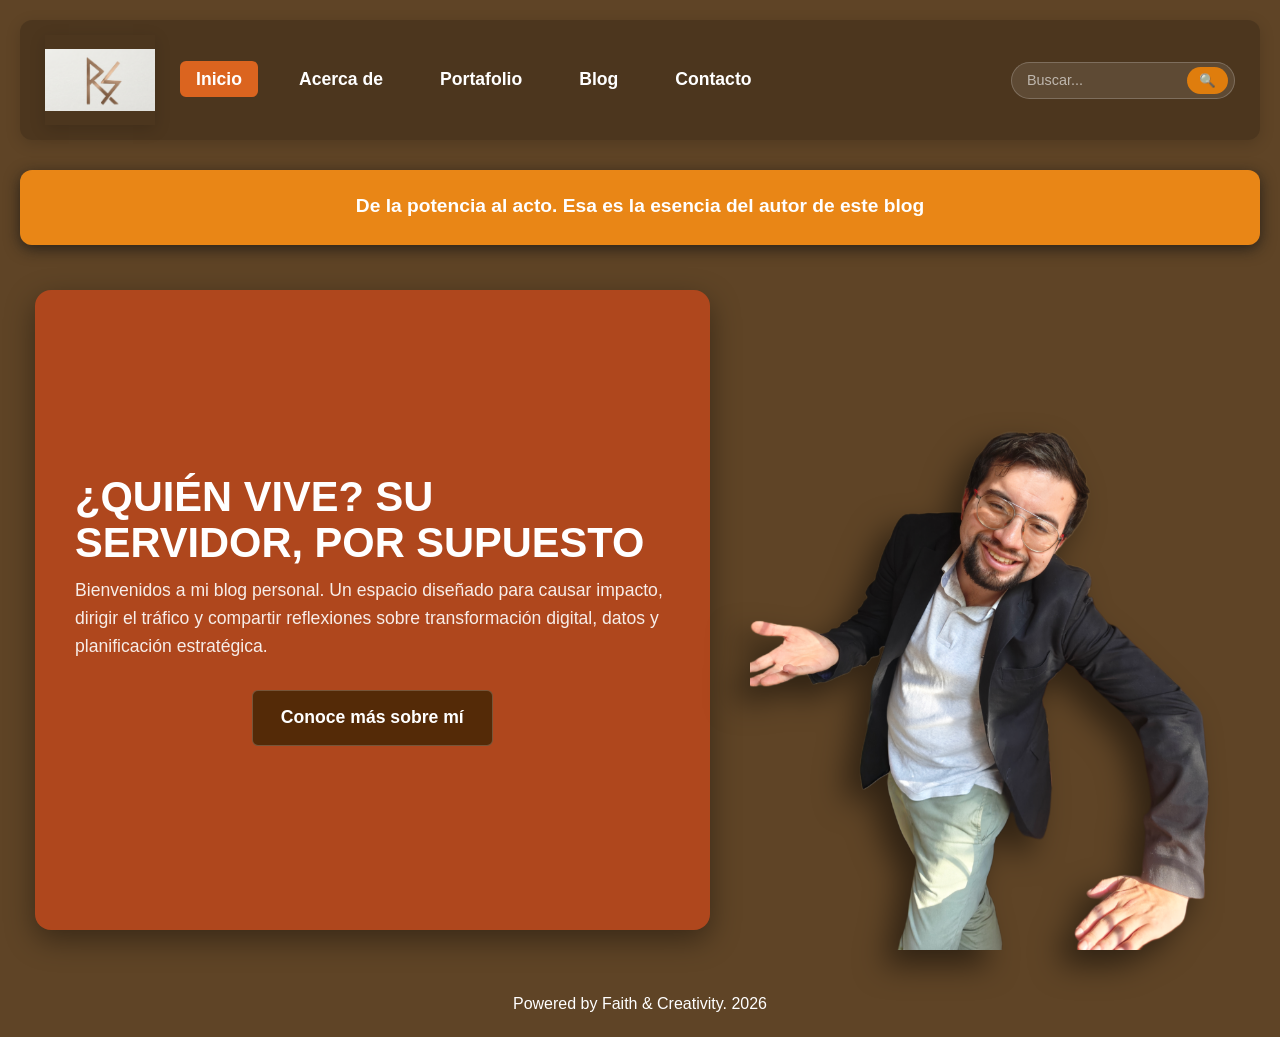
<file: index.html>
<!DOCTYPE html>
<html lang="es">
<head>
    <meta charset="UTF-8">
    <meta name="viewport" content="width=device-width, initial-scale=1.0">
    <title>Landing Page</title>
    <link rel="stylesheet" href="estilos.css">
</head>
<body>
<header class="main-header">
    <img src="imagenes/Imagen no guardada 1.jpg" alt="Logo de mi sitio" class="logo-img">
    
    <nav class="nav-bar">
        <button class="menu-toggle" aria-label="Abrir menú">☰</button>
        <div class="nav-overlay"></div>

        <ul class="nav-menu">
            <li class="close-menu-container">
                <button class="menu-close" aria-label="Cerrar menú">✕</button>
            </li>
            <li><a href="index.html" class="nav-link active">Inicio</a></li>
            <li><a href="acerca-de-mi.html" class="nav-link">Acerca de</a></li> 
            <li><a href="proyectos.html" class="nav-link">Portafolio</a></li> 
            <li><a href="blog.html" class="nav-link">Blog</a></li>
            <li><a href="contacto.html" class="nav-link">Contacto</a></li>
        </ul>   
    </nav>

    <form class="search-form" action="#" method="GET">
        <input type="text" placeholder="Buscar..." name="search" required>
        <button type="submit" aria-label="Buscar">🔍</button>
    </form>
</header>
<script>
    const menuToggle = document.querySelector('.menu-toggle');
    const menuClose = document.querySelector('.menu-close');
    const navMenu = document.querySelector('.nav-menu');
    const navOverlay = document.querySelector('.nav-overlay');

    // Función para abrir el menú
    menuToggle.addEventListener('click', () => {
        navMenu.classList.add('open');
        navOverlay.classList.add('open');
    });

    // Función para cerrar el menú
    const closeMenu = () => {
        navMenu.classList.remove('open');
        navOverlay.classList.remove('open');
    };

    menuClose.addEventListener('click', closeMenu);
    navOverlay.addEventListener('click', closeMenu); // Se cierra también si tocas fuera
</script>

<div class="banner-horizontal">
    <div class="banner-content">
        <h3>De la potencia al acto. Esa es la esencia del autor de este blog</h3>
    </div>
</div>

<main class="hero-section">
    <div class="hero-container">
        
        <div class="hero-text">
            <h1>¿QUIÉN VIVE? SU SERVIDOR, POR SUPUESTO</h1>
            <p>Bienvenidos a mi blog personal. Un espacio diseñado para causar impacto, dirigir el tráfico y compartir reflexiones sobre transformación digital, datos y planificación estratégica.</p> 
            <a href="acerca-de-mi.html" class="btn-cta">Conoce más sobre mí</a>
        </div>

        <div class="hero-image-wrapper">
            <img src="imagenes/Picsart_26-05-19_12-16-05-129.png" alt="Rafael Salazar saludando" class="hero-img">
        </div>

    </div>
</main>

<footer class="footer-description">
    Powered by Faith & Creativity. 2026
</footer>

</body>
</html>
</file>
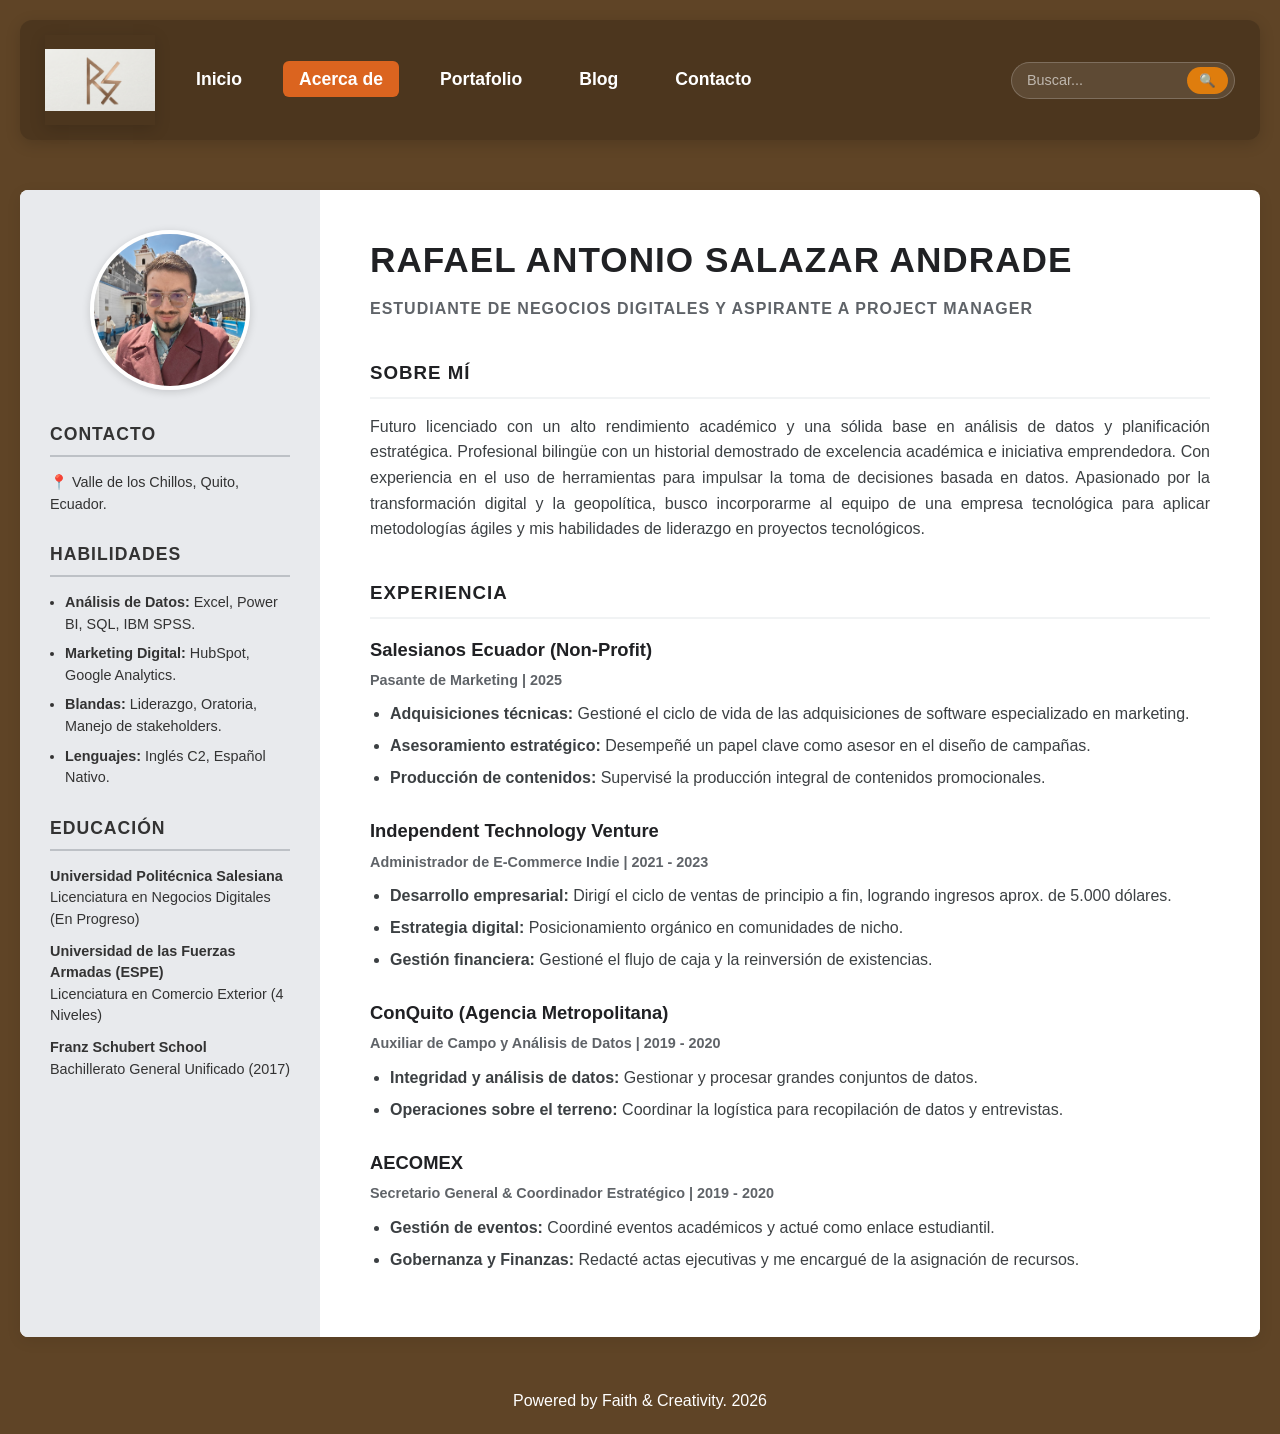
<file: acerca-de-mi.html>
<!DOCTYPE html>
<html lang="es">
<head>
  <meta charset="UTF-8">
  <meta name="viewport" content="width=device-width, initial-scale=1.0">
  <title>Acerca de | Mi Portafolio</title>
  <link rel="stylesheet" href="estilos.css">
</head>
<body>
  <header class="main-header">
    <img src="imagenes/Imagen no guardada 1.jpg" alt="Logo de mi sitio" class="logo-img">
    
    <nav class="nav-bar">
        <button class="menu-toggle" aria-label="Abrir menú">☰</button>
        <div class="nav-overlay"></div>

        <ul class="nav-menu">
            <li class="close-menu-container">
                <button class="menu-close" aria-label="Cerrar menú">✕</button>
            </li>
            <li><a href="index.html" class="nav-link">Inicio</a></li>
            <li><a href="acerca-de-mi.html" class="nav-link active">Acerca de</a></li> 
            <li><a href="proyectos.html" class="nav-link">Portafolio</a></li> 
            <li><a href="blog.html" class="nav-link">Blog</a></li>
            <li><a href="contacto.html" class="nav-link">Contacto</a></li>
        </ul>   
    </nav>

    <form class="search-form" action="#" method="GET">
        <input type="text" placeholder="Buscar..." name="search" required>
        <button type="submit" aria-label="Buscar">🔍</button>
    </form>
  </header>

  <main class="cv-container">
    
    <aside class="cv-sidebar">
      <img src="imagenes\mifoto.jpg" alt="Foto de Rafael" class="cv-photo">

      <div class="cv-sidebar-section">
        <h3>Contacto</h3>
        <p>📍 Valle de los Chillos, Quito, Ecuador.</p>
      </div>

      <div class="cv-sidebar-section">
        <h3>Habilidades</h3>
        <ul>
          <li><strong>Análisis de Datos:</strong> Excel, Power BI, SQL, IBM SPSS.</li>
          <li><strong>Marketing Digital:</strong> HubSpot, Google Analytics.</li>
          <li><strong>Blandas:</strong> Liderazgo, Oratoria, Manejo de stakeholders.</li>
          <li><strong>Lenguajes:</strong> Inglés C2, Español Nativo.</li>
        </ul>
      </div>

      <div class="cv-sidebar-section">
        <h3>Educación</h3>
        <p><strong>Universidad Politécnica Salesiana</strong><br>Licenciatura en Negocios Digitales (En Progreso)</p>
        <p><strong>Universidad de las Fuerzas Armadas (ESPE)</strong><br>Licenciatura en Comercio Exterior (4 Niveles)</p>
        <p><strong>Franz Schubert School</strong><br>Bachillerato General Unificado (2017)</p>
      </div>
    </aside>

    <section class="cv-main">
      <div class="cv-header-info">
        <h1>RAFAEL ANTONIO SALAZAR ANDRADE</h1>
        <h2>ESTUDIANTE DE NEGOCIOS DIGITALES Y ASPIRANTE A PROJECT MANAGER</h2>
      </div>

      <div class="cv-section">
        <h3>Sobre Mí</h3>
        <p>Futuro licenciado con un alto rendimiento académico y una sólida base en análisis de datos y planificación estratégica. Profesional bilingüe con un historial demostrado de excelencia académica e iniciativa emprendedora. Con experiencia en el uso de herramientas para impulsar la toma de decisiones basada en datos. Apasionado por la transformación digital y la geopolítica, busco incorporarme al equipo de una empresa tecnológica para aplicar metodologías ágiles y mis habilidades de liderazgo en proyectos tecnológicos.</p>
      </div>

      <div class="cv-section">
        <h3>Experiencia</h3>
        
        <div class="cv-job">
          <h4>Salesianos Ecuador (Non-Profit)</h4>
          <span>Pasante de Marketing | 2025</span>
          <ul>
            <li><strong>Adquisiciones técnicas:</strong> Gestioné el ciclo de vida de las adquisiciones de software especializado en marketing.</li>
            <li><strong>Asesoramiento estratégico:</strong> Desempeñé un papel clave como asesor en el diseño de campañas.</li>
            <li><strong>Producción de contenidos:</strong> Supervisé la producción integral de contenidos promocionales.</li>
          </ul>
        </div>

        <div class="cv-job">
          <h4>Independent Technology Venture</h4>
          <span>Administrador de E-Commerce Indie | 2021 - 2023</span>
          <ul>
            <li><strong>Desarrollo empresarial:</strong> Dirigí el ciclo de ventas de principio a fin, logrando ingresos aprox. de 5.000 dólares.</li>
            <li><strong>Estrategia digital:</strong> Posicionamiento orgánico en comunidades de nicho.</li>
            <li><strong>Gestión financiera:</strong> Gestioné el flujo de caja y la reinversión de existencias.</li>
          </ul>
        </div>

        <div class="cv-job">
          <h4>ConQuito (Agencia Metropolitana)</h4>
          <span>Auxiliar de Campo y Análisis de Datos | 2019 - 2020</span>
          <ul>
            <li><strong>Integridad y análisis de datos:</strong> Gestionar y procesar grandes conjuntos de datos.</li>
            <li><strong>Operaciones sobre el terreno:</strong> Coordinar la logística para recopilación de datos y entrevistas.</li>
          </ul>
        </div>

        <div class="cv-job">
          <h4>AECOMEX</h4>
          <span>Secretario General & Coordinador Estratégico | 2019 - 2020</span>
          <ul>
            <li><strong>Gestión de eventos:</strong> Coordiné eventos académicos y actué como enlace estudiantil.</li>
            <li><strong>Gobernanza y Finanzas:</strong> Redacté actas ejecutivas y me encargué de la asignación de recursos.</li>
          </ul>
        </div>
      </div>
    </section>
  </main>

  <script>
    const menuToggle = document.querySelector('.menu-toggle');
    const menuClose = document.querySelector('.menu-close');
    const navMenu = document.querySelector('.nav-menu');
    const navOverlay = document.querySelector('.nav-overlay');

    menuToggle.addEventListener('click', () => {
        navMenu.classList.add('open');
        navOverlay.classList.add('open');
    });

    const closeMenu = () => {
        navMenu.classList.remove('open');
        navOverlay.classList.remove('open');
    };

    menuClose.addEventListener('click', closeMenu);
    navOverlay.addEventListener('click', closeMenu);
  </script>
  <footer class="footer-description">
    Powered by Faith & Creativity. 2026
</footer>
</body>
</html>
</file>
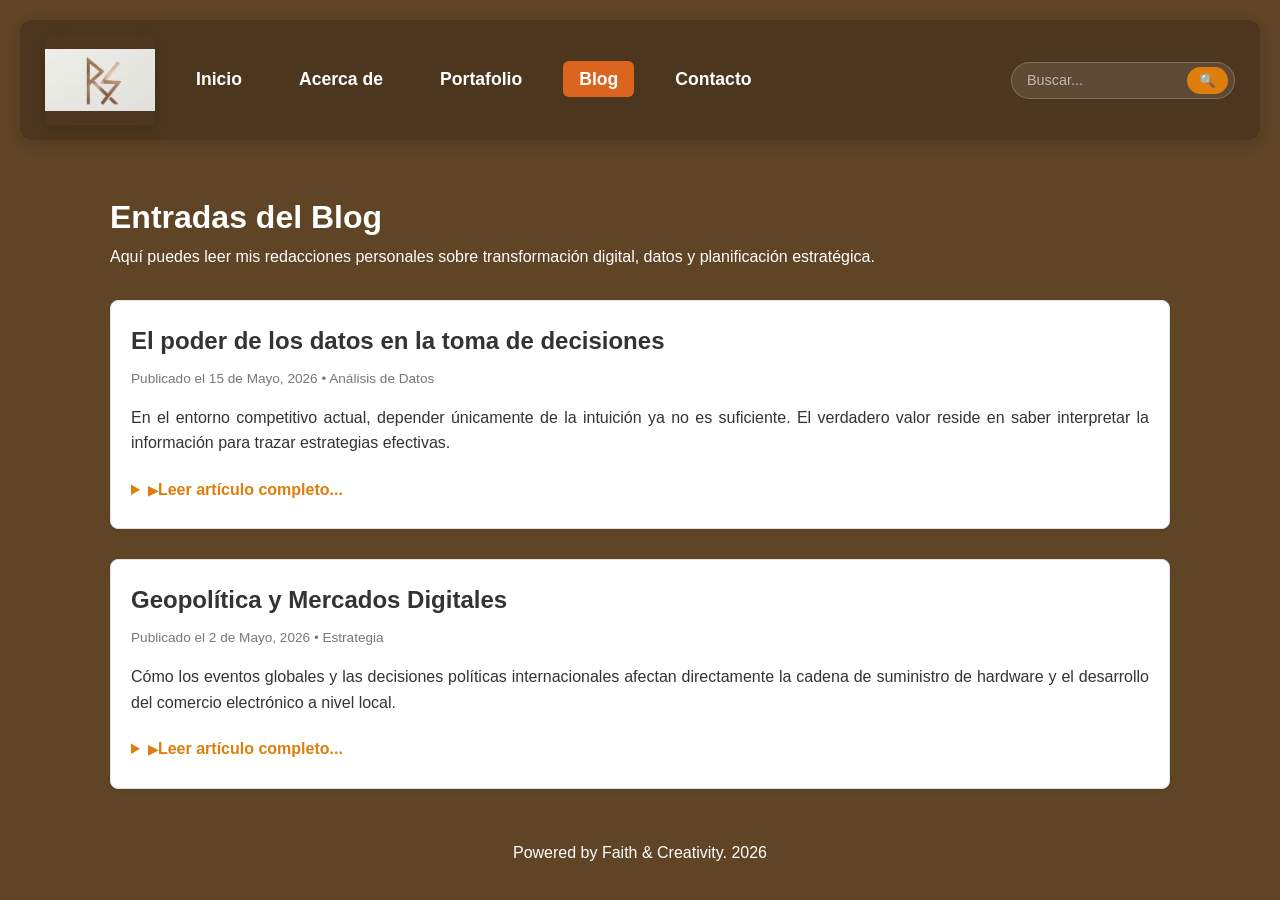
<file: blog.html>
<!DOCTYPE html>
<html lang="es">
<head>
  <meta charset="UTF-8">
  <meta name="viewport" content="width=device-width, initial-scale=1.0">
  <title>Blog | Mi Portafolio</title>
  <link rel="stylesheet" href="estilos.css">
</head>
<body>
  <header class="main-header">
    <img src="imagenes/Imagen no guardada 1.jpg" alt="Logo de mi sitio" class="logo-img">
    
    <nav class="nav-bar">
        <button class="menu-toggle" aria-label="Abrir menú">☰</button>
        <div class="nav-overlay"></div>

        <ul class="nav-menu">
            <li class="close-menu-container">
                <button class="menu-close" aria-label="Cerrar menú">✕</button>
            </li>
            <li><a href="index.html" class="nav-link">Inicio</a></li>
            <li><a href="acerca-de-mi.html" class="nav-link">Acerca de</a></li> 
            <li><a href="proyectos.html" class="nav-link">Portafolio</a></li> 
            <li><a href="blog.html" class="nav-link active">Blog</a></li>
            <li><a href="contacto.html" class="nav-link">Contacto</a></li>
        </ul>   
    </nav>

    <form class="search-form" action="#" method="GET">
        <input type="text" placeholder="Buscar..." name="search" required>
        <button type="submit" aria-label="Buscar">🔍</button>
    </form>
  </header>

  <main class="contenedor-principal">
    <h1>Entradas del Blog</h1>
    <p>Aquí puedes leer mis redacciones personales sobre transformación digital, datos y planificación estratégica.</p> 

    <div class="blog-grid">
      
      <article class="tarjeta-blog">
        <h2>El poder de los datos en la toma de decisiones</h2>
        <div class="fecha-etiqueta">Publicado el 15 de Mayo, 2026 • Análisis de Datos</div>
        <p>En el entorno competitivo actual, depender únicamente de la intuición ya no es suficiente. El verdadero valor reside en saber interpretar la información para trazar estrategias efectivas.</p>
        
        <details>
          <summary>Leer artículo completo...</summary>
          <div class="contenido-expandido">
            <p>Herramientas como Power BI o un manejo avanzado de Excel permiten estructurar grandes volúmenes de datos y transformarlos en insights accionables. Durante mi experiencia gestionando presupuestos y ciclos de ventas, he comprobado que una métrica bien leída puede significar la diferencia entre el estancamiento y el crecimiento.</p>
            <p>El reto no está en recopilar datos, sino en hacer las preguntas correctas. La implementación de metodologías ágiles y un enfoque centrado en KPIs son fundamentales para liderar proyectos tecnológicos con éxito.</p>
          </div>
        </details>
      </article>

      <article class="tarjeta-blog">
        <h2>Geopolítica y Mercados Digitales</h2>
        <div class="fecha-etiqueta">Publicado el 2 de Mayo, 2026 • Estrategia</div>
        <p>Cómo los eventos globales y las decisiones políticas internacionales afectan directamente la cadena de suministro de hardware y el desarrollo del comercio electrónico a nivel local.</p>
        
        <details>
          <summary>Leer artículo completo...</summary>
          <div class="contenido-expandido">
            <p>Las normativas de comercio exterior y los tratados internacionales moldean las oportunidades para el e-commerce en nichos específicos. Entender este panorama es vital para proyectar el crecimiento sostenido de cualquier iniciativa digital en mercados emergentes.</p>
          </div>
        </details>
      </article>

    </div>
  </main>

  <script>
    const menuToggle = document.querySelector('.menu-toggle');
    const menuClose = document.querySelector('.menu-close');
    const navMenu = document.querySelector('.nav-menu');
    const navOverlay = document.querySelector('.nav-overlay');

    // Función para abrir el menú
    menuToggle.addEventListener('click', () => {
        navMenu.classList.add('open');
        navOverlay.classList.add('open');
    });

    // Función para cerrar el menú
    const closeMenu = () => {
        navMenu.classList.remove('open');
        navOverlay.classList.remove('open');
    };

    menuClose.addEventListener('click', closeMenu);
    navOverlay.addEventListener('click', closeMenu); // Se cierra también si tocas fuera
  </script>
</body>
<footer class="footer-description">
    Powered by Faith & Creativity. 2026
</footer>
</html>
</file>
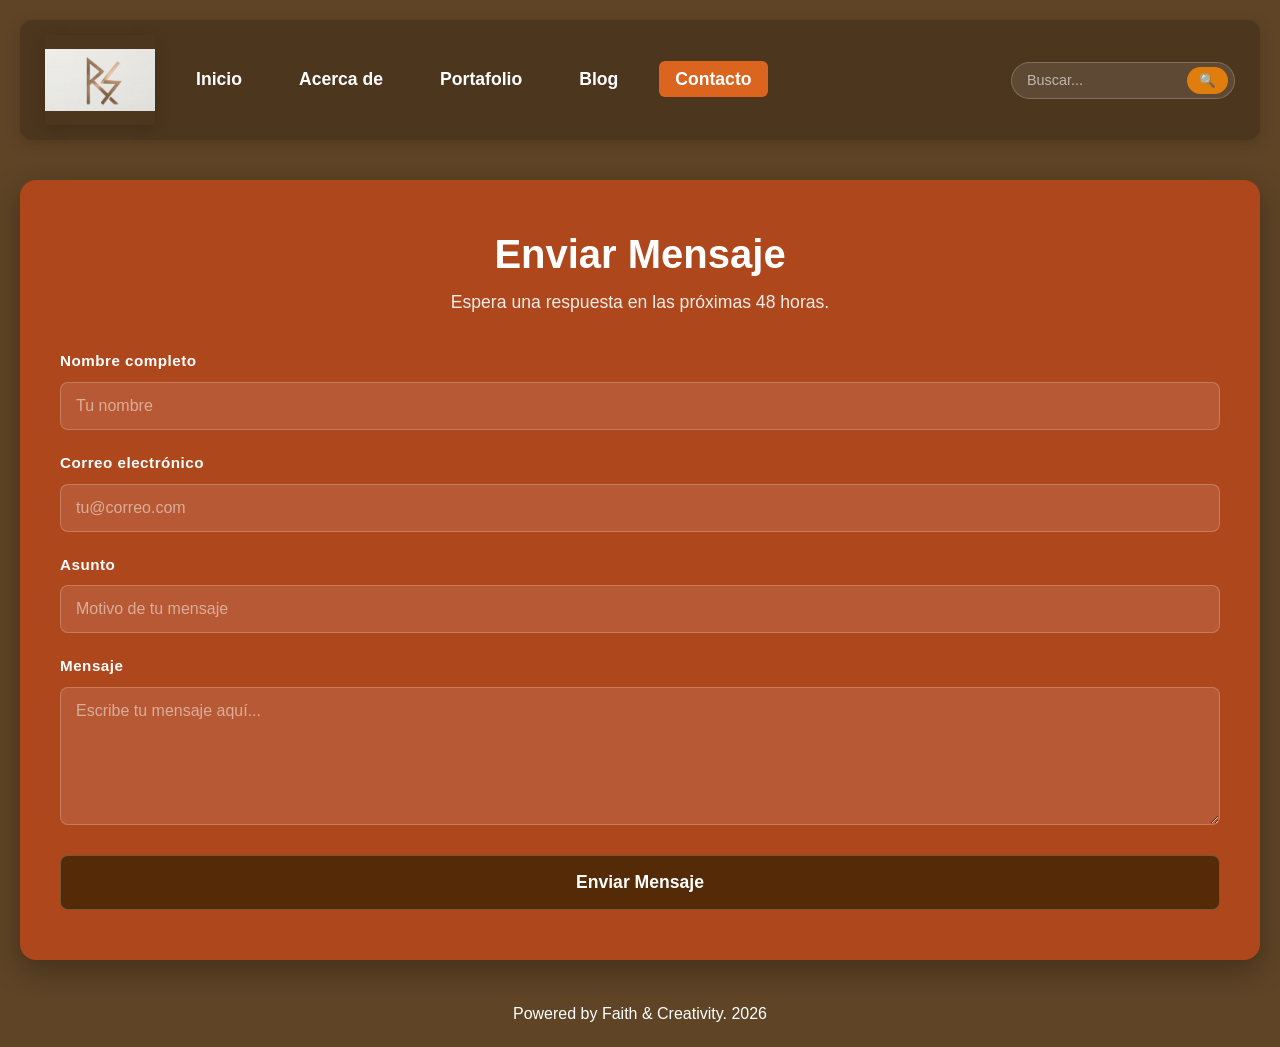
<file: contacto.html>
<!DOCTYPE html>
<html lang="es">
<head>
    <meta charset="UTF-8">
    <meta name="viewport" content="width=device-width, initial-scale=1.0">
    <title>Contacto | Mi Portafolio</title>
    <link rel="stylesheet" href="estilos.css">
</head>
<body>
<header class="main-header">
    <img src="imagenes/Imagen no guardada 1.jpg" alt="Logo de mi sitio" class="logo-img">
    
    <nav class="nav-bar">
        <button class="menu-toggle" aria-label="Abrir menú">☰</button>
        <div class="nav-overlay"></div>

        <ul class="nav-menu">
            <li class="close-menu-container">
                <button class="menu-close" aria-label="Cerrar menú">✕</button>
            </li>
            <li><a href="index.html" class="nav-link">Inicio</a></li>
            <li><a href="acerca-de-mi.html" class="nav-link">Acerca de</a></li> 
            <li><a href="proyectos.html" class="nav-link">Portafolio</a></li> 
            <li><a href="blog.html" class="nav-link">Blog</a></li>
            <li><a href="contacto.html" class="nav-link active">Contacto</a></li>
        </ul>   
    </nav>

    <form class="search-form" action="#" method="GET">
        <input type="text" placeholder="Buscar..." name="search" required>
        <button type="submit" aria-label="Buscar">🔍</button>
    </form>
</header>

<main class="contacto-container">
    <div class="contacto-header">
        <h1>Enviar Mensaje</h1>
        <p>Espera una respuesta en las próximas 48 horas.</p> 
    </div>

    <form class="formulario-contacto" action="https://formspree.io/f/TU_CODIGO_AQUI" method="POST">
        
        <div class="form-group">
            <label for="nombre">Nombre completo</label>
            <input type="text" id="nombre" name="nombre" placeholder="Tu nombre" required>
        </div>

        <div class="form-group">
            <label for="email">Correo electrónico</label>
            <input type="email" id="email" name="email" placeholder="tu@correo.com" required>
        </div>

        <div class="form-group">
            <label for="asunto">Asunto</label>
            <input type="text" id="asunto" name="asunto" placeholder="Motivo de tu mensaje" required>
        </div>

        <div class="form-group">
            <label for="mensaje">Mensaje</label>
            <textarea id="mensaje" name="mensaje" rows="6" placeholder="Escribe tu mensaje aquí..." required></textarea>
        </div>

        <button type="submit" class="btn-enviar">Enviar Mensaje</button>
    </form>
</main>

<script>
    const menuToggle = document.querySelector('.menu-toggle');
    const menuClose = document.querySelector('.menu-close');
    const navMenu = document.querySelector('.nav-menu');
    const navOverlay = document.querySelector('.nav-overlay');

    menuToggle.addEventListener('click', () => {
        navMenu.classList.add('open');
        navOverlay.classList.add('open');
    });

    const closeMenu = () => {
        navMenu.classList.remove('open');
        navOverlay.classList.remove('open');
    };

    menuClose.addEventListener('click', closeMenu);
    navOverlay.addEventListener('click', closeMenu);
</script>
<footer class="footer-description">
    Powered by Faith & Creativity. 2026
</footer>
</body>
</html>
</file>
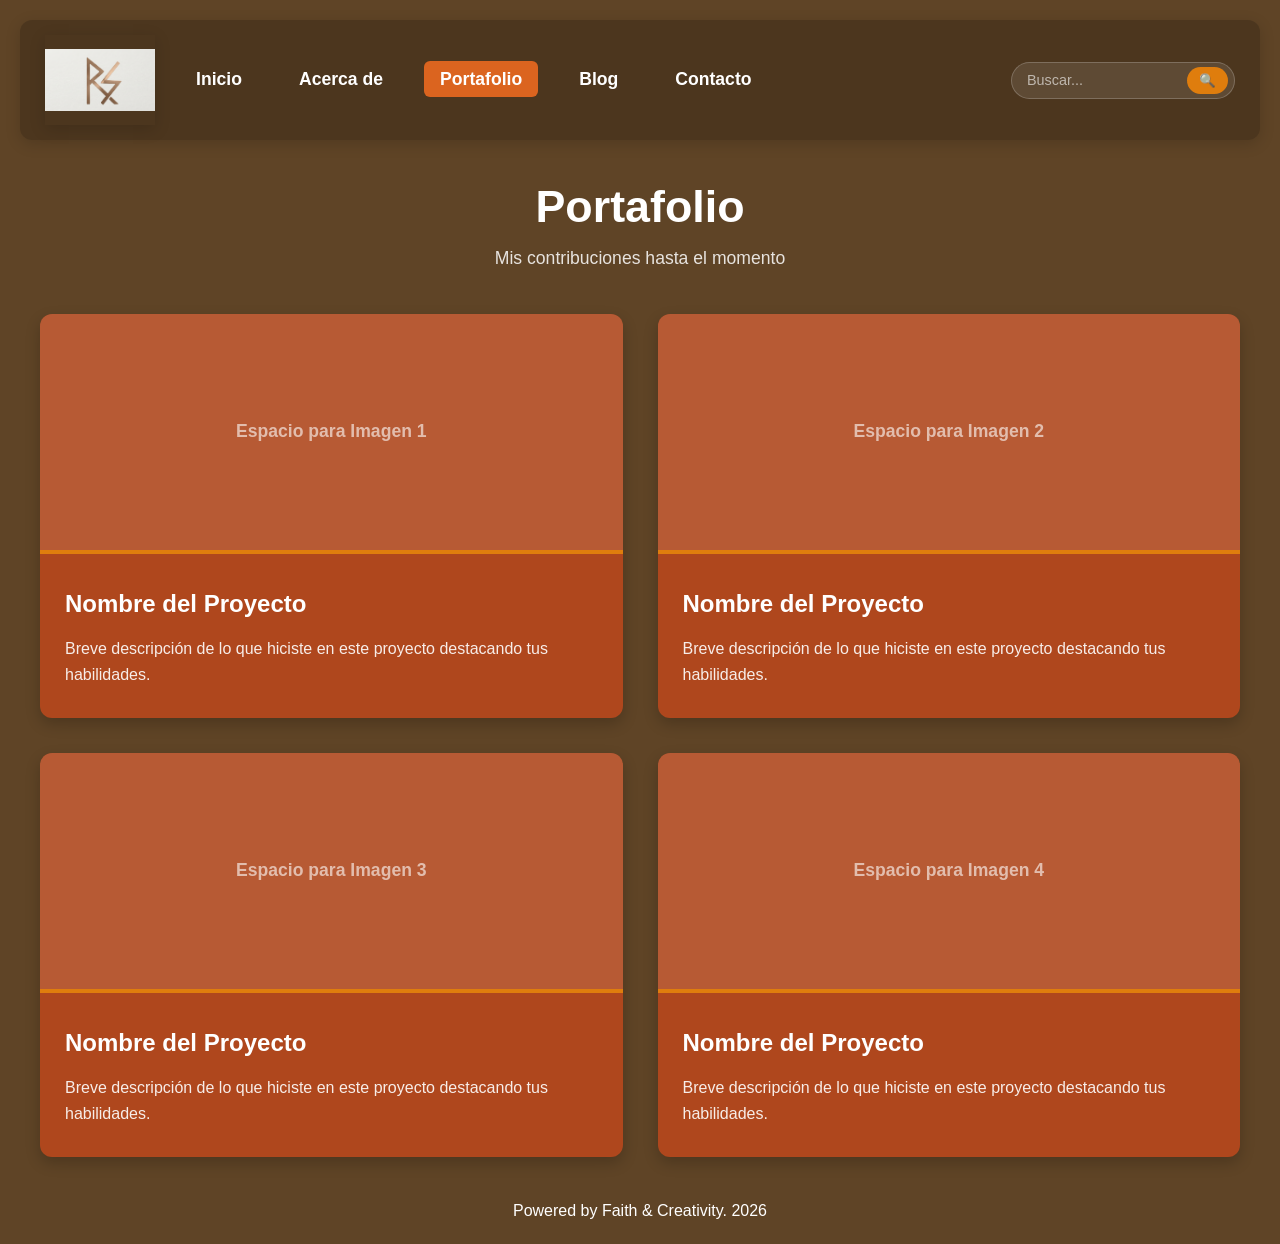
<file: proyectos.html>
<!DOCTYPE html>
<html lang="es">
<head>
    <meta charset="UTF-8">
    <meta name="viewport" content="width=device-width, initial-scale=1.0">
    <title>Portafolio | Mi Portafolio</title>
    <link rel="stylesheet" href="estilos.css">
</head>
<body>
<header class="main-header">
    <img src="imagenes/Imagen no guardada 1.jpg" alt="Logo de mi sitio" class="logo-img">
    
    <nav class="nav-bar">
        <button class="menu-toggle" aria-label="Abrir menú">☰</button>
        <div class="nav-overlay"></div>

        <ul class="nav-menu">
            <li class="close-menu-container">
                <button class="menu-close" aria-label="Cerrar menú">✕</button>
            </li>
            <li><a href="index.html" class="nav-link">Inicio</a></li>
            <li><a href="acerca-de-mi.html" class="nav-link">Acerca de</a></li> 
            <li><a href="proyectos.html" class="nav-link active">Portafolio</a></li> 
            <li><a href="blog.html" class="nav-link">Blog</a></li>
            <li><a href="contacto.html" class="nav-link">Contacto</a></li>
        </ul>   
    </nav>

    <form class="search-form" action="#" method="GET">
        <input type="text" placeholder="Buscar..." name="search" required>
        <button type="submit" aria-label="Buscar">🔍</button>
    </form>
</header>

<script>
    const menuToggle = document.querySelector('.menu-toggle');
    const menuClose = document.querySelector('.menu-close');
    const navMenu = document.querySelector('.nav-menu');
    const navOverlay = document.querySelector('.nav-overlay');

    menuToggle.addEventListener('click', () => {
        navMenu.classList.add('open');
        navOverlay.classList.add('open');
    });

    const closeMenu = () => {
        navMenu.classList.remove('open');
        navOverlay.classList.remove('open');
    };

    menuClose.addEventListener('click', closeMenu);
    navOverlay.addEventListener('click', closeMenu);
</script>

<main class="portafolio-container">
    
    <div class="portafolio-header">
        <h1>Portafolio</h1>
        <p>Mis contribuciones hasta el momento</p> 
    </div>

    <div class="galeria-portafolio">
        
        <article class="proyecto-card">
            <div class="placeholder-imagen">Espacio para Imagen 1</div>
            <div class="proyecto-info">
                <h3>Nombre del Proyecto</h3>
                <p>Breve descripción de lo que hiciste en este proyecto destacando tus habilidades.</p>
            </div>
        </article>

        <article class="proyecto-card">
            <div class="placeholder-imagen">Espacio para Imagen 2</div>
            <div class="proyecto-info">
                <h3>Nombre del Proyecto</h3>
                <p>Breve descripción de lo que hiciste en este proyecto destacando tus habilidades.</p>
            </div>
        </article>

        <article class="proyecto-card">
            <div class="placeholder-imagen">Espacio para Imagen 3</div>
            <div class="proyecto-info">
                <h3>Nombre del Proyecto</h3>
                <p>Breve descripción de lo que hiciste en este proyecto destacando tus habilidades.</p>
            </div>
        </article>

        <article class="proyecto-card">
            <div class="placeholder-imagen">Espacio para Imagen 4</div>
            <div class="proyecto-info">
                <h3>Nombre del Proyecto</h3>
                <p>Breve descripción de lo que hiciste en este proyecto destacando tus habilidades.</p>
            </div>
        </article>

    </div>

</main>
<footer class="footer-description">
    Powered by Faith & Creativity. 2026
</footer>
</body>
</html>
</file>
<file: estilos.css>
/* PALETA DE COLORES DE LA PAGINA*/
:root {
  --color-fondo: #462704dc;
  --color-primario: #df7d0d;
  --color-secundario: #db641f;
  --color-texto: #ffffff;
  --color-tarjeta: #af471d;
  --fuente: 'Bahnschrift', 'Segoe UI', Arial, sans-serif; 
}

* {
  margin: 0;
  padding: 0;
  box-sizing: border-box;
  scroll-behavior: smooth;
}

body {
  background-color: var(--color-fondo);
  color: var(--color-texto);
  font-family: var(--fuente); 
  line-height: 1.7;
  max-width: 1800px;
  margin: 0 auto;
  padding: 20px;
}

/* ==========================================================================
   CABECERA Y NAVBAR MODERNA
   ========================================================================== */

.main-header {
  display: flex;
  justify-content: space-between; /* Distribuye: Logo Izq | Menú Centro | Buscador Der */
  align-items: center;
  background-color: rgba(0, 0, 0, 0.2);
  padding: 15px 25px;
  border-radius: 12px;
  margin-bottom: 30px;
  box-shadow: 0 4px 15px rgba(0, 0, 0, 0.15);
}

/* Caja del Logo */
.logo-img {
    width: 110px; /* Ancho máximo de la imagen */
    height: 90px; /* Alto máximo de la imagen */
    object-fit: contain; /* Evita que la imagen se estire o se deforme */
    box-shadow: 0 4px 15px rgba(0, 0, 0, 0.15);
}

/* Contenedor de la navegación */
.nav-bar {
  display: flex;
  align-items: center;
  width: 100%;
}

/* Lista de enlaces horizontales */
.nav-menu {
  list-style: none;
  padding: 0;
  display: flex;
  justify-content: center;
  gap: 25px;
  flex-wrap: wrap;
}

.nav-link {
  color: var(--color-texto);
  text-decoration: none;
  font-weight: 600;
  font-size: 1.1rem;
  padding: 8px 16px;
  border-radius: 6px;
  transition: color 0.3s ease, background-color 0.3s ease;
}

.nav-link:hover, 
.nav-link.active {
  color: var(--color-texto);
  background-color: var(--color-secundario);
}

/* Barra de Búsqueda */
.search-form {
  display: flex;
  align-items: center;
  background-color: rgba(255, 255, 255, 0.1);
  border: 1px solid rgba(255, 255, 255, 0.2);
  border-radius: 25px;
  padding: 4px 6px 4px 15px;
  transition: border-color 0.3s ease, box-shadow 0.3s ease;
}

.search-form:focus-within {
  border-color: var(--color-secundario);
  box-shadow: 0 0 8px rgba(255, 136, 0, 0.4);
}

.search-form input {
  background: none;
  border: none;
  color: var(--color-texto);
  font-family: var(--fuente);
  font-size: 0.9rem;
  outline: none;
  width: 160px; /* Un poco más angosto para encajar mejor en la barra */
}

.search-form input::placeholder {
  color: rgba(255, 255, 255, 0.6);
}

.search-form button {
  background-color: var(--color-primario);
  border: none;
  color: var(--color-texto);
  cursor: pointer;
  padding: 6px 12px;
  border-radius: 20px;
  transition: background-color 0.3s ease;
}

.search-form button:hover {
  background-color: var(--color-secundario);
}

/* ==========================================================================
   ESTILOS RESPONSIVE: MENÚ LATERAL DESPLEGABLE
   ========================================================================== */

/* Por defecto en PC ocultamos los botones de abrir/cerrar y el fondo oscuro */
.menu-toggle, .menu-close, .nav-overlay {
  display: none;
}

@media (max-width: 768px) {
  .main-header {
    padding: 15px;
  }
  
  /* Ocultamos el buscador en la barra superior móvil para que solo queden Logo y ☰ */
  .main-header > .search-form {
    display: none; 
  }
  /* Hacemos visibles los botones interactivos */
  .menu-toggle {
    display: block;
    background: var(--color-primario);
    color: var(--color-texto);
    border: none;
    font-size: 1.8rem;
    padding: 8px 15px;
    border-radius: 6px;
    cursor: pointer;
    margin-left: auto; /* Lo empuja a la derecha */
    transition: background-color 0.3s;
  }
  
  .menu-toggle:hover {
    background-color: var(--color-secundario);
  }

  /* Contenedor del botón de cierre dentro del menú */
  .close-menu-container {
    display: block;
    width: 100%;
    text-align: right;
    padding-bottom: 20px;
  }

  .menu-close {
    display: inline-block;
    background: none;
    border: none;
    color: var(--color-texto);
    font-size: 1.8rem;
    cursor: pointer;
  }

  /* El Menú se transforma en un panel lateral derecho */
  .nav-menu {
    position: fixed;
    top: 0;
    right: 0;
    width: 280px; /* Ancho del menú lateral */
    height: 100vh;
    background-color: var(--color-fondo);
    box-shadow: -5px 0 15px rgba(0, 0, 0, 0.5);
    z-index: 1000;
    
    /* Flexbox vertical para los enlaces */
    flex-direction: column;
    justify-content: flex-start;
    align-items: flex-start;
    gap: 15px;
    padding: 30px;

    /* Lo escondemos fuera de la pantalla por defecto */
    transform: translateX(100%);
    transition: transform 0.4s cubic-bezier(0.1, 1, 0.1, 1);
  }

  /* Clase que añadiremos con JavaScript para MOSTRAR el menú */
  .nav-menu.open {
    transform: translateX(0);
  }

  .nav-link {
    display: block;
    width: 100%;
    padding: 12px 15px;
  }

  /* Fondo oscuro traslúcido */
  .nav-overlay {
    position: fixed;
    top: 0;
    left: 0;
    width: 100vw;
    height: 100vh;
    background: rgba(0, 0, 0, 0.6);
    z-index: 999;
    display: block;
    
    /* Escondido por defecto */
    opacity: 0;
    pointer-events: none;
    transition: opacity 0.3s ease;
  }

  /* Mostrar fondo oscuro */
  .nav-overlay.open {
    opacity: 1;
    pointer-events: auto;
  }
}

/* ==========================================================================
   BANNERS Y FOOTERS
   ========================================================================== */

.banner-horizontal {
  display: flex;
  justify-content: center; 
  align-items: center;            
  background-color: #ff9114dc ; 
  color: var(--color-tarjeta);             
  padding: 8px 15px;
  border-radius: 12px;
  margin: 20px 0;
  box-shadow: 0 4px 15px rgba(20, 20, 20, 0.719);
  gap: 5px; 
}

.banner-content {
  flex: 1; 
  text-align: center;
}

.banner-content h3 {
  font-size: 1.2rem;
  margin-bottom: 2px;
  color: var(--color-texto); 
}

.banner-content p {
  font-size: 1rem;
  line-height: 1.4;
  margin: 0;
  opacity: 0.9;
}

.footer-description {
  text-align: center;
}

@media (max-width: 1800px) {
  .banner-horizontal {
    flex-direction: column; 
    text-align: center;
    padding: 20px;
  }
}

/* =========================================
   ESTILOS PARA LA LANDING PAGE (HERO SECTION)
   ========================================= */

.hero-section {
  width: 100%;
  /* Quitamos el fondo blanco de la sección entera para separar los elementos */
  background: transparent; 
  padding: 25px 15px 0; /* El 0 al final es clave: quita el espacio inferior para que la imagen toque el piso */
  display: flex;
  justify-content: center;
  margin-bottom: 40px;
}

.hero-container {
  max-width: 1500px;
  width: 100%;
  display: flex;
  align-items: stretch; /* Permite que ambos lados compartan la misma altura base */
  justify-content: space-between;
  gap: 40px;
}

/* 1. EL NUEVO RECUADRO PARA EL TEXTO */
.hero-text {
  flex: 1.2; /* Le da un poquito más de ancho al texto que a la foto */
  background-color: var(--color-tarjeta); /* Usamos el color de tu paleta */
  padding: 50px 40px;
  border-radius: 16px;
  box-shadow: 0 10px 30px rgba(0, 0, 0, 0.4); /* Sombra pronunciada para que resalte */
  display: flex;
  flex-direction: column;
  justify-content: center; /* Centra verticalmente el contenido */
  align-items: flex-start;
  margin-bottom: 20px; /* Da un respiro en la parte inferior */
}

.hero-text h1 {
  font-size: 2.6em;
  color: var(--color-texto);
  margin-bottom: 10px;
  line-height: 1.1;
}

.hero-text p {
  font-size: 1.1em;
  color: rgba(255, 255, 255, 0.9); /* Blanco un poco suavizado para no cansar la vista */
  line-height: 1.6;
  margin-bottom: 30px;
  text-align: left;
}

/* Estilos del Botón Call To Action (CTA) dentro del recuadro */
.btn-cta {
  display: inline-block;
  background-color: var(--color-fondo); /* Botón oscuro para contrastar con el recuadro */
  color: var(--color-texto);
  padding: 12px 28px;
  font-size: 1.1em;
  font-weight: bold;
  text-decoration: none;
  border-radius: 6px;
  transition: background-color 0.3s ease, transform 0.2s ease;
  border: 1px solid rgba(255, 255, 255, 0.2);
  align-self: center;
}

.btn-cta:hover {
  background-color: var(--color-primario);
  transform: translateY(-2px);
}

/* 2. LA INTEGRACIÓN DE LA IMAGEN */
.hero-image-wrapper {
  flex: 1;
  display: flex;
  align-items: flex-end; /* ANCLAJE: Fuerza a que la imagen se pegue al borde de abajo */
  justify-content: center;
}

.hero-img {
  max-width: 100%;
  height: auto;
  max-height: 800px; /* Permite que la imagen sea más grande */
  object-fit: contain;
  object-position: bottom; /* Refuerza que el recorte quede abajo */
  filter: drop-shadow(-15px 15px 15px rgba(0,0,0,0.5)); /* Sombra proyectada que le da efecto 3D */
}

/* Diseño adaptable (Móviles y Tablets pequeñas) */
@media (max-width: 768px) {
  .hero-container {
    flex-direction: column-reverse; /* En celulares, la foto arriba y el texto abajo */
    align-items: center;
  }
  
  .hero-text {
    align-items: center;
    text-align: center;
    padding: 30px 20px;
  }
  
  .hero-text p {
    text-align: center;
  }
  
  .hero-text h1 {
    font-size: 2em;
  }
}

/* =========================================
   ESTILOS PARA EL CONTENIDO PRINCIPAL Y BLOG
   ========================================= */

.contenedor-principal {
  max-width: 1100px;
  margin: 50px auto; 
  padding: 0 20px;
  font-family: sans-serif;
}

.contenedor-principal p {
  text-align: justify;
  line-height: 1.6;
}

.blog-grid {
  display: flex;
  flex-direction: column;
  gap: 30px;
  margin-top: 30px;
}

.tarjeta-blog {
  border: 1px solid #e0e0e0;
  border-radius: 8px;
  padding: 20px;
  box-shadow: 0 2px 5px rgba(0,0,0,0.05);
  transition: transform 0.3s ease, box-shadow 0.3s ease;
  background-color: #ffffff;
  color: #333; /* Asegura que el texto sea legible en la tarjeta blanca */
}

.tarjeta-blog:hover {
  transform: translateY(-5px);
  box-shadow: 0 8px 15px rgba(0,0,0,0.1);
}

.tarjeta-blog h2 {
  margin-top: 0;
  margin-bottom: 5px;
  color: #333;
}

.fecha-etiqueta {
  font-size: 0.85em;
  color: #777;
  margin-bottom: 15px;
}

details {
  margin-top: 15px;
}

summary {
  cursor: pointer;
  color: var(--color-primario);
  font-weight: bold;
  outline: none;
  padding: 5px 0;
  transition: color 0.2s;
}

summary:hover {
  color: var(--color-secundario);
  text-decoration: underline;
}

summary::marker, summary::-webkit-details-marker {
  display: none;
}

summary::before {
  content: "▶ ";
  font-size: 0.8em;
  display: inline-block;
  transition: transform 0.2s;
}

details[open] summary::before {
  transform: rotate(90deg);
}

.contenido-expandido {
  margin-top: 15px;
  padding-top: 15px;
  border-top: 1px dashed #ccc;
  animation: aparecer 0.4s ease-in-out;
}

@keyframes aparecer {
  from { opacity: 0; transform: translateY(-10px); }
  to { opacity: 1; transform: translateY(0); }
}

/* =========================================
   ESTILOS PARA EL CURRÍCULUM (ACERCA DE MI)
   ========================================= */

.cv-container {
  max-width: 1500px;
  margin: 50px auto;
  display: grid;
  grid-template-columns: 300px 1fr; 
  box-shadow: 0 4px 15px rgba(0,0,0,0.08);
  background-color: #ffffff;
  border-radius: 8px;
  overflow: hidden; 
}

.cv-sidebar {
  background-color: #e8eaed; 
  padding: 40px 30px;
  color: #333;
}

.cv-photo {
  width: 160px;
  height: 160px;
  border-radius: 50%; 
  margin: 0 auto 30px auto;
  display: block;
  object-fit: cover; 
  border: 4px solid #ffffff; 
  box-shadow: 0 2px 8px rgba(0, 0, 0, 0.15); 
}

.cv-sidebar-section h3 {
  border-bottom: 2px solid #bdc1c6;
  padding-bottom: 5px;
  margin-top: 25px;
  margin-bottom: 15px;
  font-size: 1.1em;
  letter-spacing: 1px;
  text-transform: uppercase;
}

.cv-sidebar-section p, 
.cv-sidebar-section ul {
  font-size: 0.9em;
  line-height: 1.5;
  margin-bottom: 10px;
}

.cv-sidebar-section ul {
  padding-left: 15px;
}

.cv-sidebar-section li {
  margin-bottom: 8px;
}

.cv-main {
  padding: 40px 50px;
}

.cv-header-info h1 {
  margin: 0 0 5px 0;
  font-size: 2.2em;
  color: #202124;
  letter-spacing: 1px;
}

.cv-header-info h2 {
  margin: 0 0 30px 0;
  font-size: 1em;
  color: #5f6368;
  letter-spacing: 1px;
}

.cv-section h3 {
  color: #202124;
  border-bottom: 2px solid #f1f3f4;
  padding-bottom: 8px;
  margin-top: 35px;
  margin-bottom: 15px;
  text-transform: uppercase;
  letter-spacing: 1px;
}

.cv-section p {
  text-align: justify;
  line-height: 1.6;
  color: #3c4043;
}

.cv-job {
  margin-bottom: 25px;
}

.cv-job h4 {
  margin: 0 0 3px 0;
  color: #202124;
  font-size: 1.15em;
}

.cv-job span {
  display: block;
  font-size: 0.9em;
  color: #5f6368;
  margin-bottom: 10px;
  font-weight: bold;
}

.cv-job ul {
  padding-left: 20px;
  color: #3c4043;
}

.cv-job li {
  margin-bottom: 8px;
  line-height: 1.5;
  text-align: justify;
}

@media (max-width: 768px) {
  .cv-container {
    grid-template-columns: 1fr; 
    margin: 20px;
  }
  .cv-main {
    padding: 30px 20px;
  }
}

/* =========================================
   ESTILOS PARA LA PÁGINA DE CONTACTO
   ========================================= */

.contacto-container {
  max-width: 1500px;
  margin: 40px auto;
  background-color: var(--color-tarjeta);
  padding: 50px 40px;
  border-radius: 16px;
  box-shadow: 0 10px 30px rgba(0, 0, 0, 0.3);
}

.contacto-header {
  text-align: center;
  margin-bottom: 30px;
}

.contacto-header h1 {
  font-size: 2.5em;
  margin-bottom: 10px;
  color: var(--color-texto);
  line-height: 1.2;
}

.contacto-header p {
  color: rgba(255, 255, 255, 0.9);
  font-size: 1.1em;
}

/* Estructura del Formulario */
.formulario-contacto {
  display: flex;
  flex-direction: column;
  gap: 20px;
}

.form-group {
  display: flex;
  flex-direction: column;
  gap: 8px;
}

.form-group label {
  font-weight: 600;
  color: var(--color-texto);
  font-size: 0.95em;
  letter-spacing: 0.5px;
}

/* Estilos de las cajas de texto */
.form-group input,
.form-group textarea {
  width: 100%;
  padding: 14px 15px;
  border: 1px solid rgba(255, 255, 255, 0.2);
  border-radius: 8px;
  background-color: rgba(255, 255, 255, 0.1); /* Fondo semitransparente */
  color: var(--color-texto);
  font-family: var(--fuente);
  font-size: 1rem;
  outline: none;
  transition: border-color 0.3s, box-shadow 0.3s, background-color 0.3s;
}

.form-group textarea {
  resize: vertical; /* Permite agrandar la caja solo hacia abajo */
}

.form-group input::placeholder,
.form-group textarea::placeholder {
  color: rgba(255, 255, 255, 0.5);
}

/* Efecto al hacer clic en las cajas de texto */
.form-group input:focus,
.form-group textarea:focus {
  border-color: var(--color-primario);
  box-shadow: 0 0 8px rgba(223, 125, 13, 0.6);
  background-color: rgba(255, 255, 255, 0.15);
}

/* Botón de Enviar */
.btn-enviar {
  background-color: var(--color-fondo); /* Tono oscuro para contrastar con la tarjeta */
  color: var(--color-texto);
  border: 1px solid rgba(255, 255, 255, 0.2);
  padding: 16px 20px;
  font-size: 1.1em;
  font-weight: bold;
  border-radius: 8px;
  cursor: pointer;
  transition: background-color 0.3s, transform 0.2s, box-shadow 0.2s;
  margin-top: 10px;
}

.btn-enviar:hover {
  background-color: var(--color-primario);
  transform: translateY(-2px);
  box-shadow: 0 6px 15px rgba(0, 0, 0, 0.2);
}

/* Diseño adaptable (Móviles) */
@media (max-width: 768px) {
  .contacto-container {
    padding: 35px 25px;
    margin: 20px;
  }
  .contacto-header h1 {
    font-size: 2em;
  }
}

/* =========================================
   ESTILOS PARA EL PORTAFOLIO (PROYECTOS)
   ========================================= */

/* Contenedor principal limitado a 1100px */
.portafolio-container {
  max-width: 1500px;
  margin: 40px auto;
  padding: 0 20px;
}

.portafolio-header {
  text-align: center;
  margin-bottom: 40px;
}

.portafolio-header h1 {
  font-size: 2.8em;
  color: var(--color-texto);
  margin-bottom: 10px;
  line-height: 1.2;
}

.portafolio-header p {
  font-size: 1.1em;
  color: rgba(255, 255, 255, 0.85);
}

/* Cuadrícula (Grid) de 2 columnas */
.galeria-portafolio {
  display: grid;
  grid-template-columns: repeat(2, 1fr); /* Crea exactamente 2 columnas del mismo ancho */
  gap: 35px; /* Espaciado entre las tarjetas */
}

/* Diseño de la Tarjeta del Proyecto */
.proyecto-card {
  background-color: var(--color-tarjeta); /* Color naranja oscuro de tu paleta */
  border-radius: 12px;
  overflow: hidden; /* Asegura que la imagen no se salga de las esquinas redondeadas */
  box-shadow: 0 6px 15px rgba(0, 0, 0, 0.2);
  display: flex;
  flex-direction: column;
  transition: transform 0.3s ease, box-shadow 0.3s ease;
}

/* Efecto al pasar el ratón */
.proyecto-card:hover {
  transform: translateY(-8px);
  box-shadow: 0 12px 25px rgba(0, 0, 0, 0.35);
}

/* Espacio de la Imagen (Placeholder) */
.placeholder-imagen {
  width: 100%;
  height: 240px;
  background-color: rgba(255, 255, 255, 0.1); /* Fondo semitransparente */
  display: flex;
  align-items: center;
  justify-content: center;
  color: rgba(255, 255, 255, 0.6);
  font-weight: bold;
  font-size: 1.1em;
  border-bottom: 4px solid var(--color-primario); /* Línea decorativa inferior */
}

/* Contenedor del texto de la tarjeta */
.proyecto-info {
  padding: 30px 25px;
  flex-grow: 1; /* Asegura que el botón/texto empuje hasta abajo si la tarjeta crece */
}

.proyecto-info h3 {
  margin-top: 0;
  margin-bottom: 12px;
  font-size: 1.5em;
  color: var(--color-texto);
}

.proyecto-info p {
  color: rgba(255, 255, 255, 0.9);
  line-height: 1.6;
  margin: 0;
  text-align: left;
}

/* Diseño adaptable (Móviles) */
@media (max-width: 768px) {
  .galeria-portafolio {
    grid-template-columns: 1fr; /* Pasa a 1 sola columna en pantallas pequeñas */
    gap: 25px;
  }
}
</file>
